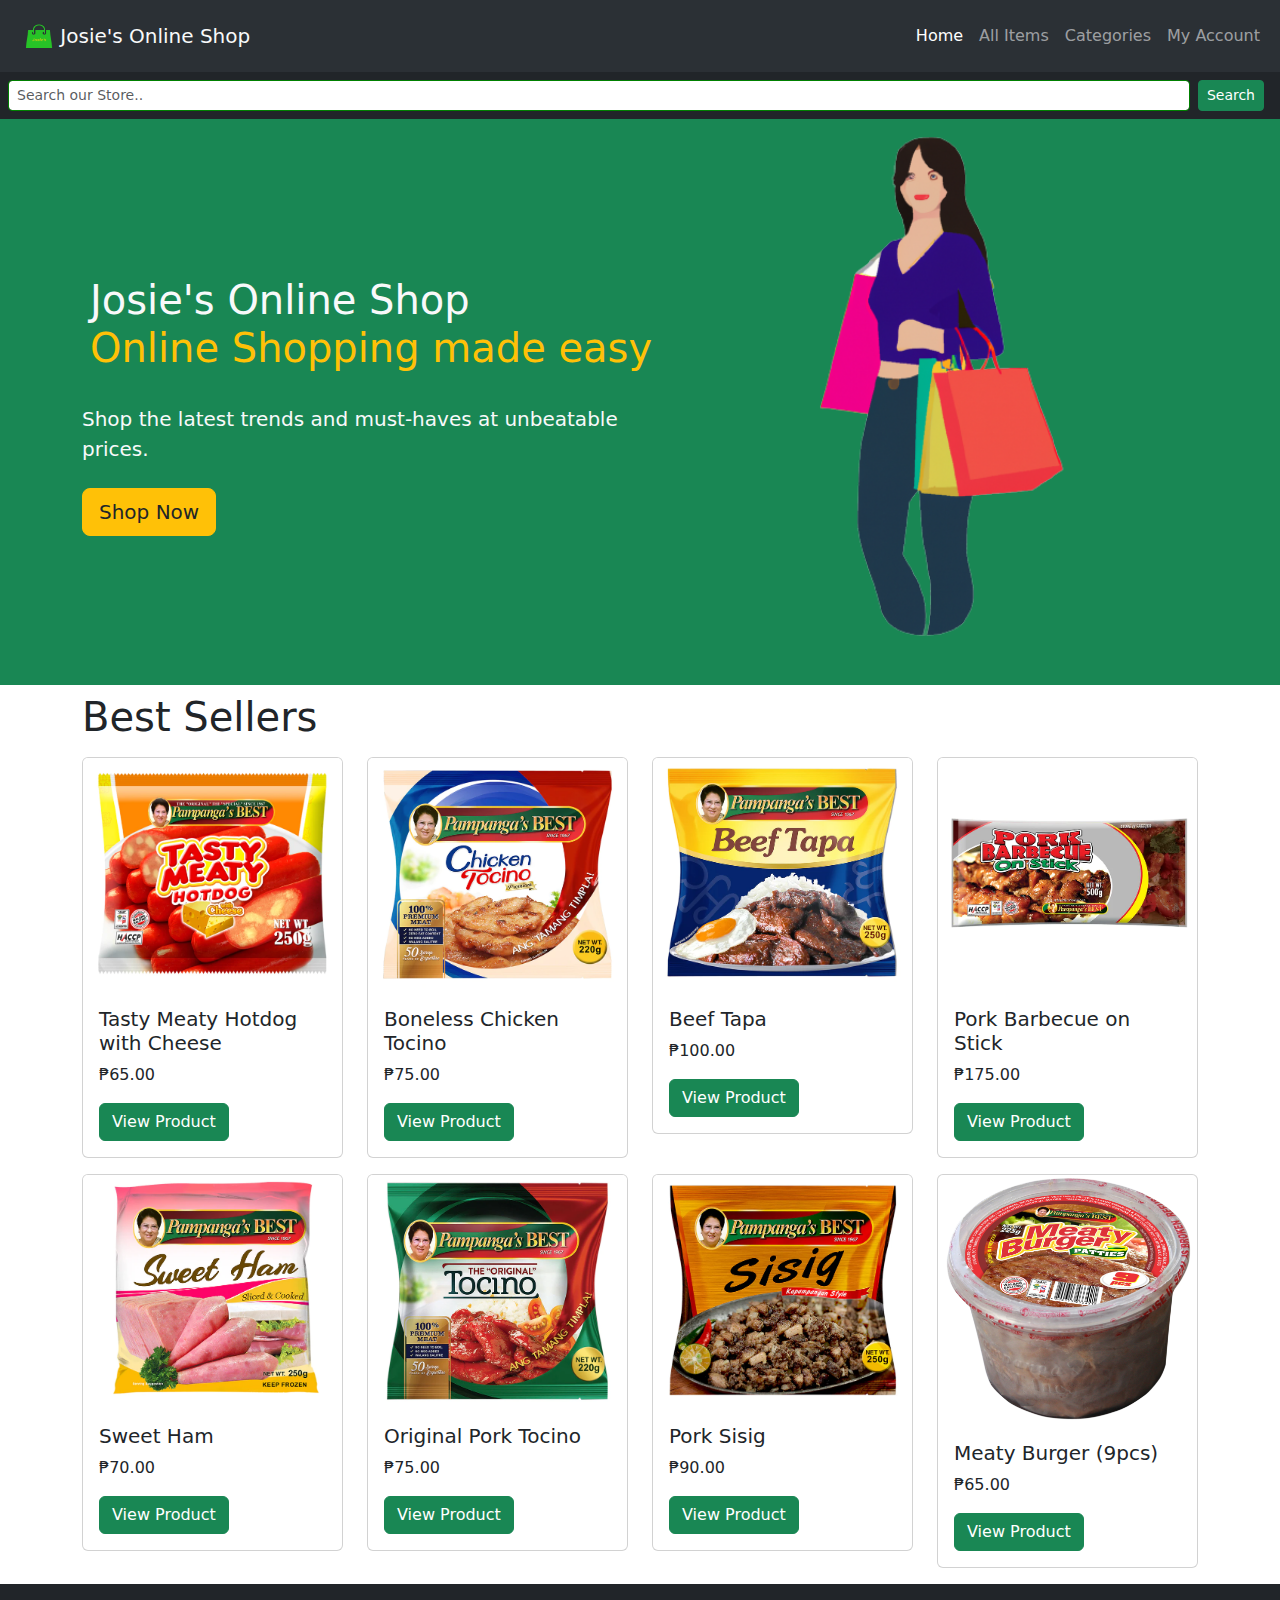
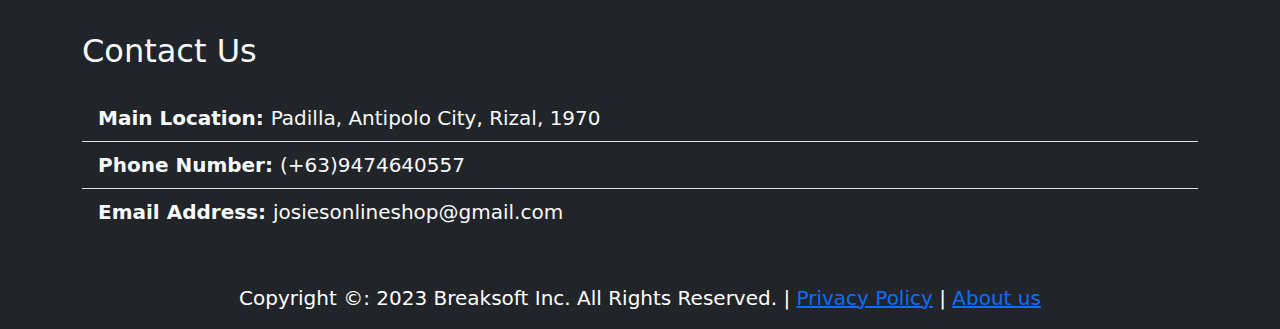
<file: index.html>
<!DOCTYPE html>
<html lang="en">
<head>
    <meta charset="UTF-8">
    <meta http-equiv="X-UA-Compatible" content="IE=edge">
    <meta name="viewport" content="width=device-width, initial-scale=1.0">
    <title>Josie's Online Shop</title>
    <link rel="shortcut icon" href="/assets/favicon.png" type="image/x-icon">
    <link rel="stylesheet" href="css/bootstrap.css" />
    <link rel="stylesheet" href="css/style.css" />
    <link rel="stylesheet" href="https://cdn.jsdelivr.net/npm/bootstrap-icons@1.3.0/font/bootstrap-icons.css">
    <style>
    </style>
</head>
<body class="d-flex flex-column min-vh-100">
<header>
        <nav class="navbar navbar-dark navbar-expand-lg bg-body-tertiary" data-bs-theme="dark">
            <div class="container-fluid">
                <nav class="navbar bg-body-tertiary">
                    <div class="container-fluid">
                      <a class="navbar-brand" href="index.html">
                        <img src="/assets/logo.png" alt="Logo" width="30" height="24" class="d-inline-block align-text-top">
                        Josie's Online Shop
                      </a>
                    </div>
                  </nav>
              <button class="navbar-toggler" type="button" data-bs-toggle="collapse" data-bs-target="#navbarSupportedContent" aria-controls="navbarSupportedContent" aria-expanded="false" aria-label="Toggle navigation" data-bs-theme="dark">
                <span class="navbar-toggler-icon"></span>
              </button>
              <div class="collapse navbar-collapse" id="navbarSupportedContent">
                <ul class="navbar-nav mb-2 mb-lg-0 ms-auto">
                  <li class="nav-item">
                    <a class="nav-link active" aria-current="page" href="#">Home</a>
                  </li>
                  <li class="nav-item">
                    <a class="nav-link" href="shop.html">All Items</a>
                  </li>
                  <li class="nav-item">
                    <a class="nav-link" href="categories.html">Categories</a>
                  </li>
                  <li class="nav-item">
                    <a class="nav-link" href="signin.html">My Account</a>
                  </li>
                </ul>
              </div>
            </div>
          </nav>
          <div class="container-fluid p-2 bg-dark">
            <form class="d-flex" role="search">
                <input class="form-control form-control-sm me-2" type="search" placeholder="Search our Store.." aria-label="Search">
                <button class="btn btn-success me-2 btn-sm" type="submit" id="searchBtn">Search</button>
            </form>
        </div>
    </header>
        <!-- ShowCase-->
        <section class="bg-success text-light p-2">
            <div class="container py-2">
                <div class="d-flex align-items-center justify-content-between text-center text-sm-start">
                    <div>
                        <h1 class="p-2">Josie's Online Shop<br>
                            <span class="text-warning">
                                Online Shopping made easy
                            </span>
                        </h1>
                        <p class="lead my-4">
                            Shop the latest trends and must-haves at unbeatable prices.
                        </p>
                        <button class="btn btn-warning btn-lg text-dark lead" id="shopNowButton">Shop Now</button>
                    </div>
                    <img class="img-fluid w-50 h-50 d-none d-sm-block" src="assets/showcase.png">
                </div>
            </div>
        </section>
    <main>
    <!--Feautured Products-->
    <section class="text-start div-md-2 p-2">
        <div class="container text-start">
            <h1 class="text-start" id="resultLabel">Best Sellers</h1>
            <div class="row" id="productsContainer"></div>
        </div>
    </section>
    </main>
    <footer class="bg-dark mt-auto">
        <!--Contact-->
        <section class="p-5 text-light bg-dark">
            <div class="container">
                <div class="row g-4">
                    <div class="col-md">
                        <h2 class="mb-4">Contact Us</h2>
                        <ul class="list-group list-group-flush lead">
                            <li class="list-group-item bg-dark text-light">
                                <span class="fw-bold">Main Location: </span> Padilla, Antipolo City, Rizal, 1970
                            </li>
                            <li class="list-group-item bg-dark text-light">
                                <span class="fw-bold">Phone Number: </span>(+63)9474640557
                            </li>
                            <li class="list-group-item bg-dark text-light">
                                <span class="fw-bold">Email Address: </span>josiesonlineshop@gmail.com
                            </li>
                        </ul>
                    </div>
                </div>
            </div>
        </section>
        <div class="container">
            <p class="text-center text-white lead">Copyright &copy: 2023 Breaksoft Inc. All Rights Reserved. | <a href="#">Privacy Policy</a> | <a href="#">About us</a></p>
            <button type="button" class="btn btn-success btn-floating btn-lg rounded-circle" id="btn-back-to-top">
                <i class="bi bi-box-arrow-in-up"></i>
            </button>
        </div>
    </footer>
    <script src="js/bootstrap.bundle.js"></script>
    <script src="index.js"></script>
    <script src="search.js"></script>
</body>
</html>
</file>
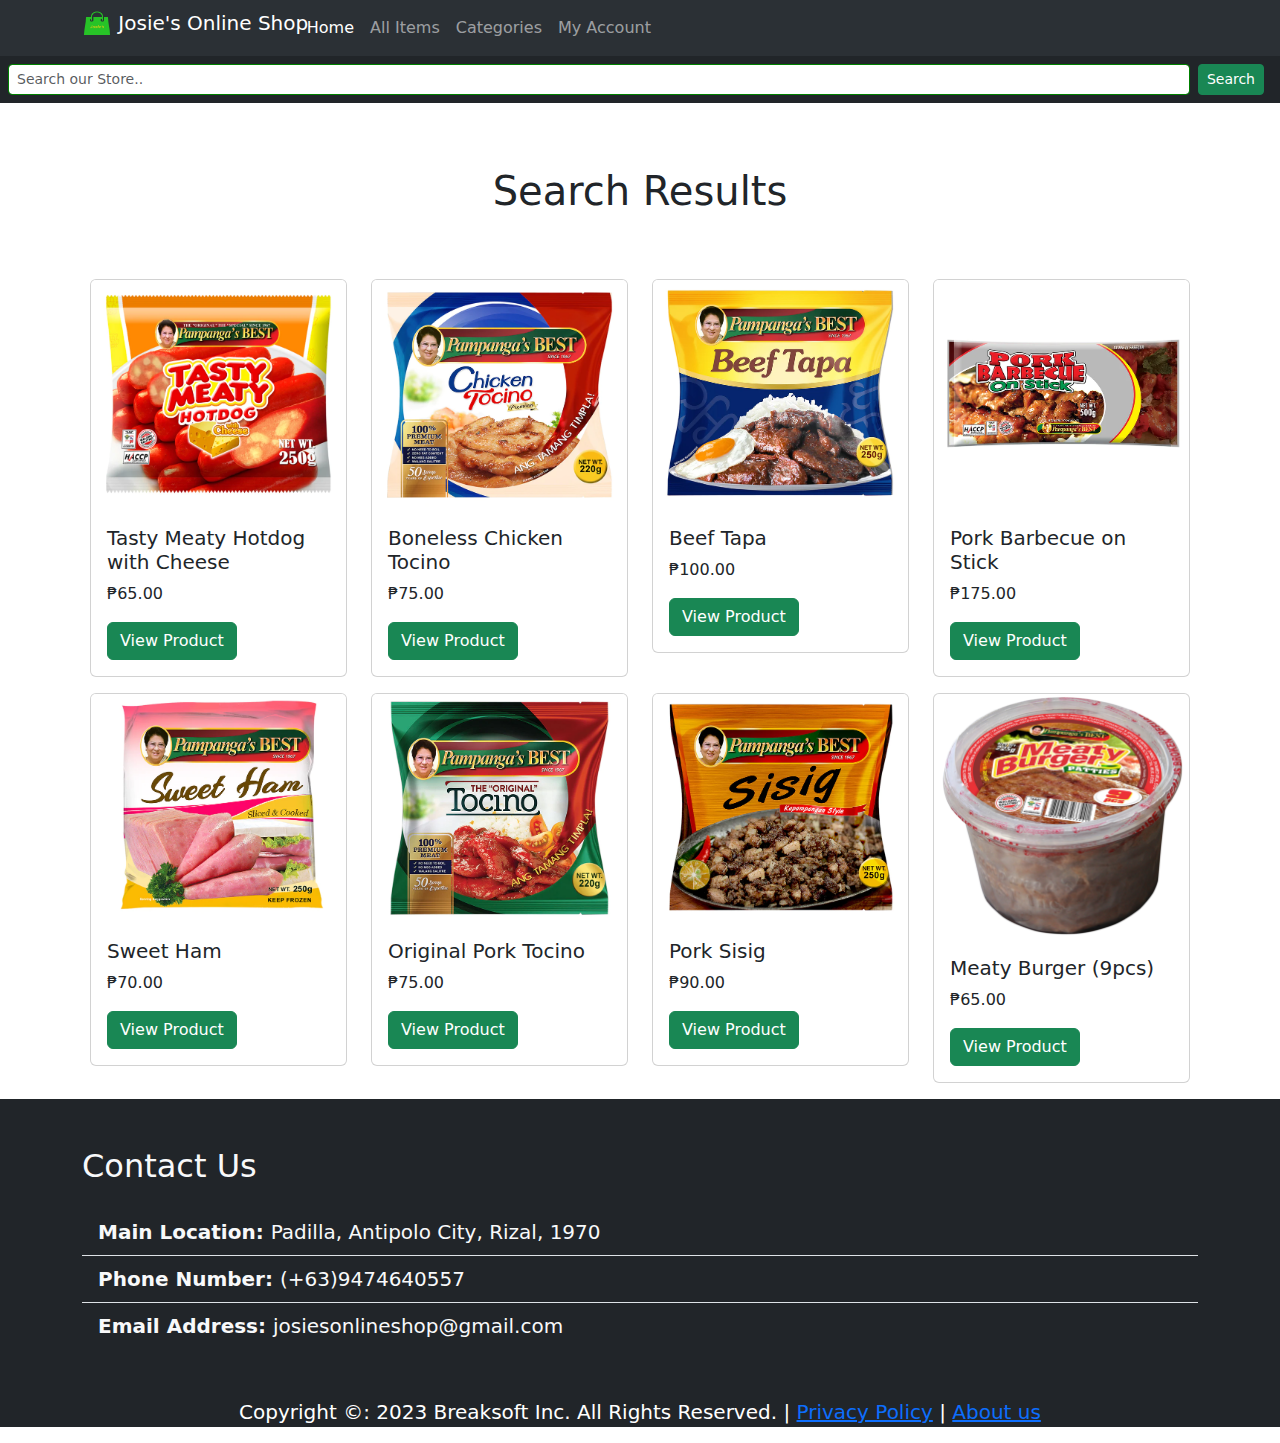
<file: search.html>
<!DOCTYPE html>
<html lang="en">
<head>
    <meta charset="UTF-8">
    <meta http-equiv="X-UA-Compatible" content="IE=edge">
    <meta name="viewport" content="width=device-width, initial-scale=1.0">
    <title>Josie's Online Shop</title>
    <link rel="shortcut icon" href="/assets/favicon.png" type="image/x-icon">
    <link rel="stylesheet" href="css/bootstrap.css" />
    <link rel="stylesheet" href="css/style.css" />
    <link rel="stylesheet" href="https://cdn.jsdelivr.net/npm/bootstrap-icons@1.3.0/font/bootstrap-icons.css">
    <style>
    </style>
</head>
<body class="min-vh-100">
<header>
        <nav class="navbar navbar-dark navbar-expand-lg bg-body-tertiary" data-bs-theme="dark">
            <div class="container">
                <div class="row justify-content-center">
                    <div class="container col-4">
                      <a class="navbar-brand" href="index.html">
                        <img src="/assets/logo.png" alt="Logo" width="30" height="24" class="d-inline-block align-text-top">
                        Josie's Online Shop
                      </a>
                    </div>
                    <button class="navbar-toggler" type="button" data-bs-toggle="collapse" data-bs-target="#navbarSupportedContent" aria-controls="navbarSupportedContent" aria-expanded="false" aria-label="Toggle navigation" data-bs-theme="dark">
                        <span class="navbar-toggler-icon"></span>
                    </button>
              <div class="collapse navbar-collapse col-4" id="navbarSupportedContent">
                <ul class="navbar-nav mb-2 mb-lg-0">
                  <li class="nav-item">
                    <a class="nav-link active" aria-current="page" href="#">Home</a>
                  </li>
                  <li class="nav-item">
                    <a class="nav-link" href="shop.html">All Items</a>
                  </li>
                  <li class="nav-item">
                    <a class="nav-link" href="categories.html">Categories</a>
                  </li>
                  <li class="nav-item">
                    <a class="nav-link" href="signin.html">My Account</a>
                  </li>
                </ul>
              </div>
            </div>
            </div>
          </nav>
          <div class="container-fluid p-2 bg-dark">
            <form class="d-flex" role="search">
                <input class="form-control form-control-sm me-2" type="search" placeholder="Search our Store.." aria-label="Search">
                <button class="btn btn-success me-2 btn-sm" type="submit" id="searchBtn">Search</button>
            </form>
        </div>
    </header>
    <!--Search Section-->
    <section>
        <div class="container p-2">
            <section class="text-start">
                <div class="container text-start pt-5">
                    <h1 class="p-2 pb-5 text-center" id="resultLabel">Search Results</h1>
                    <div class="row" id="productsContainer"></div>
                </div>
            </section>
            </main>
        </div>
    </section>
</body>
<footer class="bg-dark mt-auto">
    <!--Contact-->
    <section class="p-5 text-light bg-dark">
        <div class="container">
            <div class="row g-4">
                <div class="col-md">
                    <h2 class="mb-4">Contact Us</h2>
                    <ul class="list-group list-group-flush lead">
                        <li class="list-group-item bg-dark text-light">
                            <span class="fw-bold">Main Location: </span> Padilla, Antipolo City, Rizal, 1970
                        </li>
                        <li class="list-group-item bg-dark text-light">
                            <span class="fw-bold">Phone Number: </span>(+63)9474640557
                        </li>
                        <li class="list-group-item bg-dark text-light">
                            <span class="fw-bold">Email Address: </span>josiesonlineshop@gmail.com
                        </li>
                    </ul>
                </div>
            </div>
        </div>
    </section>
<div class="container">
    <p class="text-center text-white lead">Copyright &copy: 2023 Breaksoft Inc. All Rights Reserved. | <a href="#">Privacy Policy</a> | <a href="#">About us</a></p>
    <button type="button" class="btn btn-success btn-floating btn-lg rounded-circle" id="btn-back-to-top">
        <i class="bi bi-box-arrow-in-up"></i>
    </button>
</div>
</footer>
<script src="js/bootstrap.bundle.js"></script>
<script src="index.js"></script>
<script src="search.js"></script>
</body>
</html>
</file>
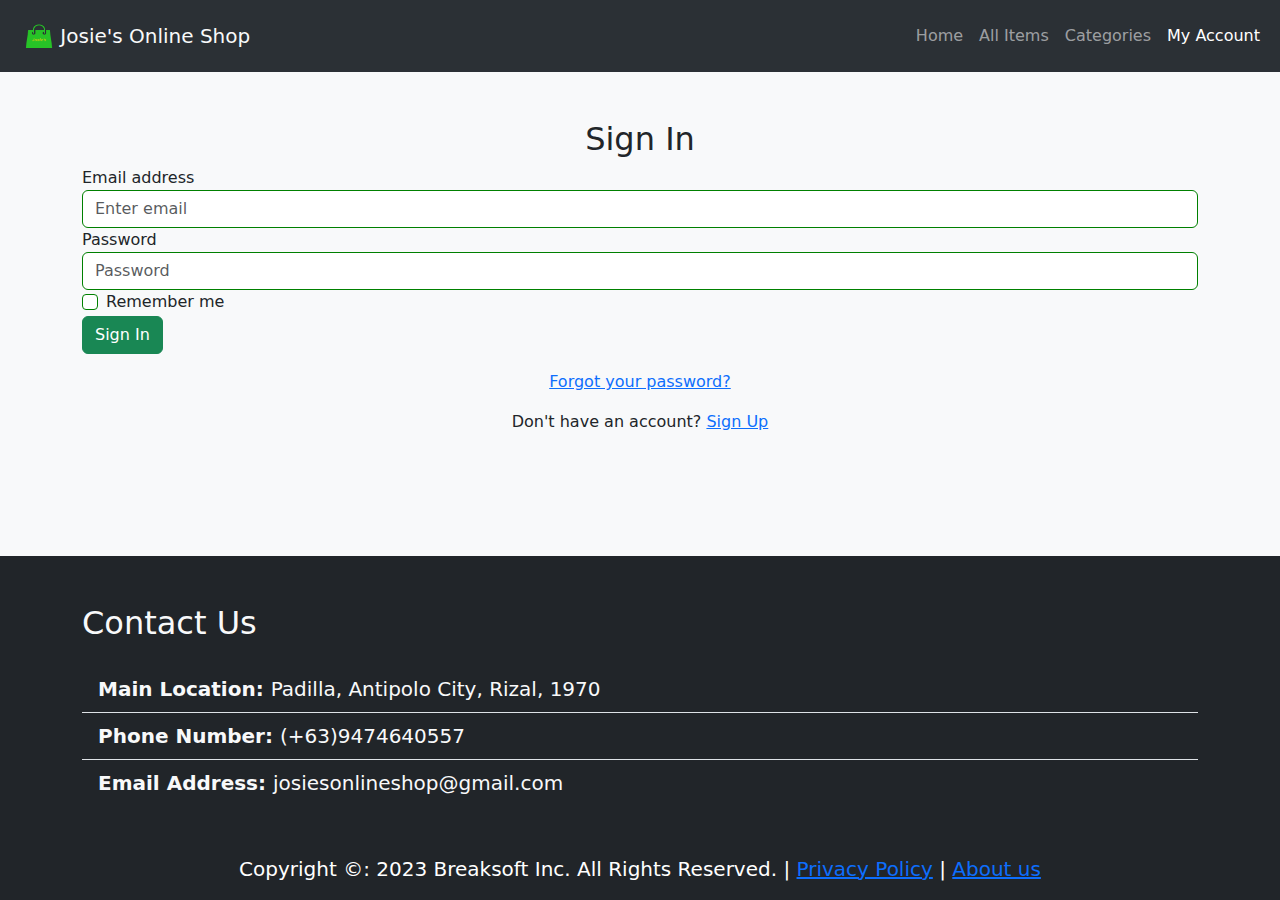
<file: signin.html>
<!DOCTYPE html>
<html lang="en">
<head>
    <meta charset="UTF-8">
    <meta http-equiv="X-UA-Compatible" content="IE=edge">
    <meta name="viewport" content="width=device-width, initial-scale=1.0">
    <title>Josie's Online Shop</title>
    <link rel="shortcut icon" href="/assets/favicon.png" type="image/x-icon">
    <link rel="stylesheet" href="css/bootstrap.css" />
    <link rel="stylesheet" href="css/style.css" />
    <link rel="stylesheet" href="https://cdn.jsdelivr.net/npm/bootstrap-icons@1.3.0/font/bootstrap-icons.css">
</head>
<body class="d-flex flex-column min-vh-100 bg-light">
    <header>
        <!-- Navbar -->
        <nav class="navbar navbar-dark sticky-top navbar-expand-lg bg-body-tertiary" data-bs-theme="dark">
            <div class="container-fluid">
                <nav class="navbar bg-body-tertiary">
                    <div class="container-fluid">
                      <a class="navbar-brand" href="index.html">
                        <img src="/assets/logo.png" alt="Logo" width="30" height="24" class="d-inline-block align-text-top">
                        Josie's Online Shop
                      </a>
                    </div>
                  </nav>
              <button class="navbar-toggler" type="button" data-bs-toggle="collapse" data-bs-target="#navbarSupportedContent" aria-controls="navbarSupportedContent" aria-expanded="false" aria-label="Toggle navigation">
                <span class="navbar-toggler-icon"></span>
              </button>
              <div class="collapse navbar-collapse" id="navbarSupportedContent">
                <ul class="navbar-nav mb-2 mb-lg-0 ms-auto">
                  <li class="nav-item">
                    <a class="nav-link" href="index.html">Home</a>
                  </li>
                  <li class="nav-item">
                    <a class="nav-link" href="shop.html">All Items</a>
                  </li>
                  <li class="nav-item">
                    <a class="nav-link" href="categories.html">Categories</a>
                  </li>
                  <li class="nav-item">
                    <a class="nav-link active" aria-current="page" href="signin.html">My Account</a>
                  </li>
                </ul>
              </div>
            </div>
          </nav>
    </header>

    <!--Login-->
    <div class="container my-5 bg-light">
        <h2 class="text-center">Sign In</h2>
        <form>
            <div class="form-group">
                <label for="email">Email address</label>
                <input type="email" class="form-control" id="email" aria-describedby="emailHelp" placeholder="Enter email">
            </div>
            <div class="form-group">
                <label for="password">Password</label>
                <input type="password" class="form-control" id="password" placeholder="Password">
            </div>
            <div class="form-group form-check">
                <input type="checkbox" class="form-check-input" id="rememberMe">
                <label class="form-check-label" for="rememberMe">Remember me</label>
            </div>
            <button type="submit" class="btn btn-success">Sign In</button>
        </form>
        <div class="text-center my-3">
            <a href="#">Forgot your password?</a>
        </div>
        <div class="text-center">
            Don't have an account? <a href="#">Sign Up</a>
        </div>
    </div>


    <footer class="bg-dark mt-auto">
        <!--Contact-->
        <section class="p-5 text-light bg-dark">
            <div class="container">
                <div class="row g-4">
                    <div class="col-md">
                        <h2 class="mb-4">Contact Us</h2>
                        <ul class="list-group list-group-flush lead">
                            <li class="list-group-item bg-dark text-light">
                                <span class="fw-bold">Main Location: </span> Padilla, Antipolo City, Rizal, 1970
                            </li>
                            <li class="list-group-item bg-dark text-light">
                                <span class="fw-bold">Phone Number: </span>(+63)9474640557
                            </li>
                            <li class="list-group-item bg-dark text-light">
                                <span class="fw-bold">Email Address: </span>josiesonlineshop@gmail.com
                            </li>
                        </ul>
                    </div>
                </div>
            </div>
        </section>
        <div class="container">
            <p class="text-center text-white lead">Copyright &copy: 2023 Breaksoft Inc. All Rights Reserved. | <a href="#">Privacy Policy</a> | <a href="#">About us</a></p>
            <button type="button" class="btn btn-success btn-floating btn-lg rounded-circle" id="btn-back-to-top">
                <i class="bi bi-box-arrow-in-up"></i>
            </button>
        </div>
    </footer>
    <script src="js/bootstrap.bundle.js"></script>
    <script src="signin.js"></script>
</body>
</html>
</file>
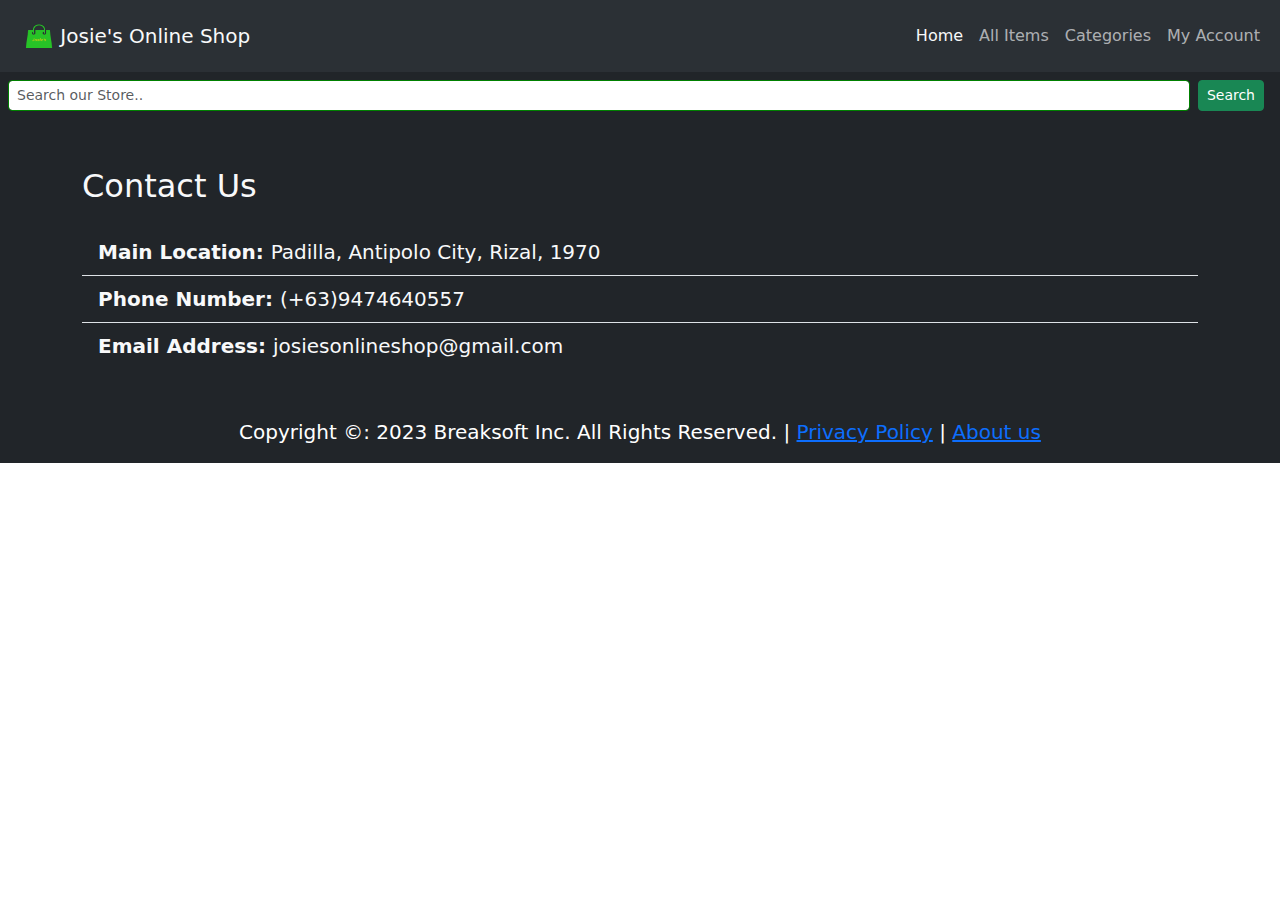
<file: starter.html>
<!DOCTYPE html>
<html lang="en">
<head>
    <meta charset="UTF-8">
    <meta http-equiv="X-UA-Compatible" content="IE=edge">
    <meta name="viewport" content="width=device-width, initial-scale=1.0">
    <title>Josie's Online Shop</title>
    <link rel="shortcut icon" href="/assets/favicon.png" type="image/x-icon">
    <link rel="stylesheet" href="css/bootstrap.css" />
    <link rel="stylesheet" href="css/style.css" />
    <link rel="stylesheet" href="https://cdn.jsdelivr.net/npm/bootstrap-icons@1.3.0/font/bootstrap-icons.css">
    <style>
    </style>
</head>
<body class="d-flex flex-column" >
  <nav class="navbar bg-dark sticky-top navbar-expand-lg bg-body-tertiary" data-bs-theme="dark">
    <div class="container-fluid">
        <nav class="navbar bg-body-tertiary">
            <div class="container-fluid">
              <a class="navbar-brand" href="#">
                <img src="/assets/logo.png" alt="Logo" width="30" height="24" class="d-inline-block align-text-top">
                Josie's Online Shop
              </a>
            </div>
          </nav>
      <button class="navbar-toggler" type="button" data-bs-toggle="collapse" data-bs-target="#navbarSupportedContent" aria-controls="navbarSupportedContent" aria-expanded="false" aria-label="Toggle navigation">
        <span class="navbar-toggler-icon"></span>
      </button>
      <div class="collapse navbar-collapse" id="navbarSupportedContent">
        <ul class="navbar-nav mb-2 mb-lg-0 ms-auto">
          <li class="nav-item">
            <a class="nav-link active" aria-current="page" href="#">Home</a>
          </li>
          <li class="nav-item">
            <a class="nav-link" href="shop.html">All Items</a>
          </li>
          <li class="nav-item">
            <a class="nav-link" href="categories.html">Categories</a>
          </li>
          <li class="nav-item">
            <a class="nav-link" href="signin.html">My Account</a>
          </li>
        </ul>
      </div>
    </div>
  </nav>
  <div class="container-fluid p-2 bg-dark">
    <form class="d-flex" role="search">
        <input class="form-control form-control-sm me-2" type="search" placeholder="Search our Store.." aria-label="Search">
        <button class="btn btn-success me-2 btn-sm" type="submit" id="searchBtn">Search</button>
    </form>
</div>

      <!--Footer-->
    <footer class="bg-dark mt-auto">
        <!--Contact-->
        <section class="p-5 text-light bg-dark">
            <div class="container">
                <div class="row g-4">
                    <div class="col-md">
                        <h2 class="mb-4">Contact Us</h2>
                        <ul class="list-group list-group-flush lead">
                            <li class="list-group-item bg-dark text-light">
                                <span class="fw-bold">Main Location: </span> Padilla, Antipolo City, Rizal, 1970
                            </li>
                            <li class="list-group-item bg-dark text-light">
                                <span class="fw-bold">Phone Number: </span>(+63)9474640557
                            </li>
                            <li class="list-group-item bg-dark text-light">
                                <span class="fw-bold">Email Address: </span>josiesonlineshop@gmail.com
                            </li>
                        </ul>
                    </div>
                </div>
            </div>
        </section>
        <div class="container">
            <p class="text-center text-white lead">Copyright &copy: 2023 Breaksoft Inc. All Rights Reserved. | <a href="#">Privacy Policy</a> | <a href="#">About us</a></p>
            <button type="button" class="btn btn-success btn-floating btn-lg rounded-circle" id="btn-back-to-top">
                <i class="bi bi-box-arrow-in-up"></i>
            </button>
        </div>
    </footer>
    <script src="js/bootstrap.bundle.js"></script>
    <!--<script src="index.js"></script>
    <script src="search.js"></script>-->
</body>
</html>
</file>
<file: css/style.css>
@media(min-width: 78px) {
    .search-input {
        width: 50%;;
    }
}

#btn-back-to-top {
    position: fixed;
    bottom: 20px;
    right: 20px;
    display: none;
  }
  
  input:valid {
    border: 1px solid green;
  }
  
  input:invalid {
    border: 1px solid red;
  }

  @font-face {
    font-family: 'Dancing Script';
    src: url('../assets/dancing_script.ttf') format('truetype');
    font-weight: normal;
    font-style: normal;
  }
  
  .dancing-script {
    font-family: 'Dancing Script', sans-serif;
  }
  .img-container{
    width: 500px;
    height: 500px;
    object-fit: cover;
 }
</file>
